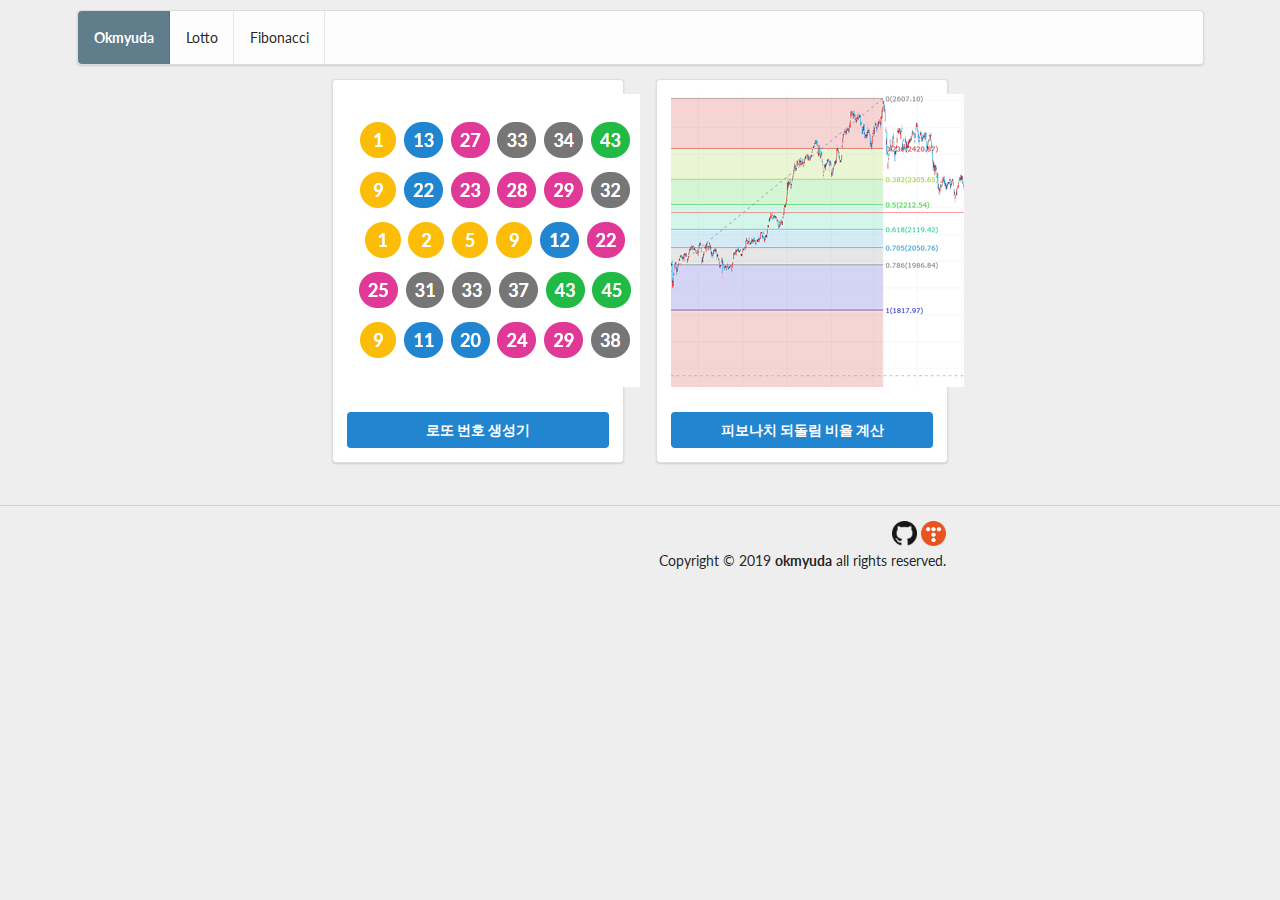
<file: index.html>
<!doctype html>
<html lang="ko">
    <head>
        <meta charset="utf-8">
        <meta name="viewport" content="width=device-width, initial-scale=1, maximum-scale=1">
        <title>Okmyuda Zone</title>

        <link rel="icon" href="img/favicon.ico">
        <link rel="stylesheet" type="text/css" href="Semantic-UI-CSS-master/semantic.min.css">
        <link rel="stylesheet" type="text/css" href="css/style.css">

        <script src="https://ajax.googleapis.com/ajax/libs/jquery/3.3.1/jquery.min.js"></script>
        <script src="Semantic-UI-CSS-master/semantic.min.js"></script>

        <script async src="//pagead2.googlesyndication.com/pagead/js/adsbygoogle.js"></script>
        <script>
            (adsbygoogle = window.adsbygoogle || []).push({
                google_ad_client: "ca-pub-5237023707102425",
                enable_page_level_ads: true
            });
        </script>
    </head>
    <body>
        <div class="ui container" style="padding-top:10px;">
            <div class="ui menu"style="height:55px;background-color:#fdfdfd;">
                <div class="header item" style="color:#ffffff;background-color:#607d8b;">Okmyuda</div>
                <a class="item" href="lotto.html">Lotto</a>
                <a class="item" href="fibonacci.html">Fibonacci</a>
            </div>
        </div>
        
        <div class="ui stackable four column centered grid" style="margin:auto;">
            <div class="column centered row">
                <div class="column">
                    <div class="ui segment center aligned">
                        <img src="/img/index_thumb_lotto.jpg"><br /><br />
                        <button class="ui blue button" style="width:100%;" onclick="location.href='lotto.html'">로또 번호 생성기</button>
                    </div>
                </div>
                <div class="column">
                    <div class="ui segment center aligned">
                        <img src="/img/index_thumb_fibonacci.jpg"><br /><br />
                        <button class="ui blue button" style="width:100%;" onclick="location.href='fibonacci.html'">피보나치 되돌림 비율 계산</button>
                    </div>
                </div>
            </div>
            <div class="two column centered row">
                <div class="ui divider"></div>
                <div class="right aligned column">
                        <a href="https://github.com/okmyuda" target="_blank"><img src="img/GitHub-Mark-64px.png" style="width:25px;"></a>
                        <a href="https://okmyuda.tistory.com" target="_blank"><img src="img/Tistory-Mark-64px.png" style="width:25px;"></a>
                    <p>Copyright &copy; 2019 <b>okmyuda</b> all rights reserved.</p>
                </div>
            </div>
        </div>
    </body>
</html>
</file>
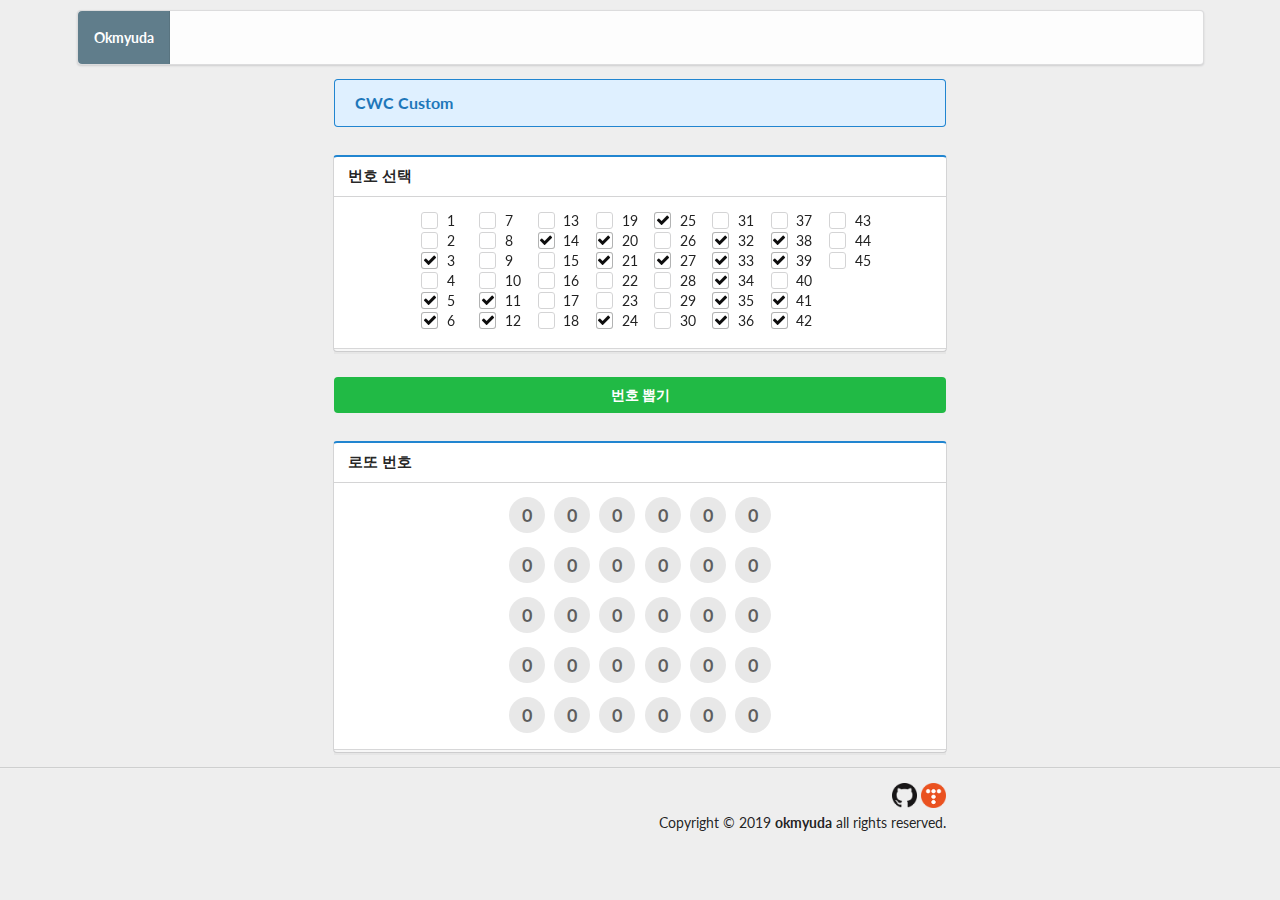
<file: cwc.html>
<!doctype html>
<html lang="ko">

<head>
    <meta charset="utf-8">
    <meta name="viewport" content="width=device-width, initial-scale=1, maximum-scale=1">
    <title>Okmyuda Zone</title>

    <link rel="icon" href="img/favicon.ico">
    <link rel="stylesheet" type="text/css" href="Semantic-UI-CSS-master/semantic.min.css">
    <link rel="stylesheet" type="text/css" href="css/style.css">

    <script src="https://ajax.googleapis.com/ajax/libs/jquery/3.3.1/jquery.min.js"></script>
    <script src="Semantic-UI-CSS-master/semantic.min.js"></script>

    <script>
        $(document).ready(function() {
            $.getScript("js/okmyuda_cwc.js", function() {});
        });
    </script>

    <script async src="//pagead2.googlesyndication.com/pagead/js/adsbygoogle.js"></script>
    <script>
        (adsbygoogle = window.adsbygoogle || []).push({
            google_ad_client: "ca-pub-5237023707102425",
            enable_page_level_ads: true
        });
    </script>
</head>

<body>
    <div class="ui container" style="padding-top:10px;">
        <div class="ui menu" style="height:55px;background-color:#fdfdfd;">
            <a class="header item" href="index.html" style="color:#ffffff;background-color:#607d8b;">Okmyuda</a>
        </div>
    </div>
    <div class="ui stackable four column centered grid" style="margin:auto;">
        <div class="two column centered row">
            <div class="column">
                <div class="ui blue message">
                    <div class="header">
                        CWC Custom
                    </div>
                </div>
            </div>
        </div>
        <div class="two column centered row">
            <div class="column">
                <div class="ui top attached header blue segment">
                    <p class="ui small header">번호 선택</p>
                </div>
                <div class="ui bottom attached stacked segment center aligned">

                    <div class="ui grid centered">
                        <div class="column" style="margin-right:20px;">
                            <div class="ui checkbox">
                                <input type="checkbox" name="chk1">
                                <label>1</label>
                            </div>
                            <div class="ui checkbox">
                                <input type="checkbox" name="chk2">
                                <label>2</label>
                            </div>
                            <div class="ui checkbox">
                                <input type="checkbox" name="chk3">
                                <label>3</label>
                            </div>
                            <div class="ui checkbox">
                                <input type="checkbox" name="chk4">
                                <label>4</label>
                            </div>
                            <div class="ui checkbox">
                                <input type="checkbox" name="chk5">
                                <label>5</label>
                            </div>
                            <div class="ui checkbox">
                                <input type="checkbox" name="chk6">
                                <label>6</label>
                            </div>
                        </div>

                        <div class="column" style="margin-right:20px;">
                            <div class="ui checkbox">
                                <input type="checkbox" name="chk7">
                                <label>7</label>
                            </div>
                            <div class="ui checkbox">
                                <input type="checkbox" name="chk8">
                                <label>8</label>
                            </div>
                            <div class="ui checkbox">
                                <input type="checkbox" name="chk9">
                                <label>9</label>
                            </div>
                            <div class="ui checkbox">
                                <input type="checkbox" name="chk10">
                                <label>10</label>
                            </div>
                            <div class="ui checkbox">
                                <input type="checkbox" name="chk11">
                                <label>11</label>
                            </div>
                            <div class="ui checkbox">
                                <input type="checkbox" name="chk12">
                                <label>12</label>
                            </div>
                        </div>

                        <div class="column" style="margin-right:20px;">
                            <div class="ui checkbox">
                                <input type="checkbox" name="chk13">
                                <label>13</label>
                            </div>
                            <div class="ui checkbox">
                                <input type="checkbox" name="chk14">
                                <label>14</label>
                            </div>
                            <div class="ui checkbox">
                                <input type="checkbox" name="chk15">
                                <label>15</label>
                            </div>
                            <div class="ui checkbox">
                                <input type="checkbox" name="chk16">
                                <label>16</label>
                            </div>
                            <div class="ui checkbox">
                                <input type="checkbox" name="chk17">
                                <label>17</label>
                            </div>
                            <div class="ui checkbox">
                                <input type="checkbox" name="chk18">
                                <label>18</label>
                            </div>
                        </div>

                        <div class="column" style="margin-right:20px;">
                            <div class="ui checkbox">
                                <input type="checkbox" name="chk19">
                                <label>19</label>
                            </div>
                            <div class="ui checkbox">
                                <input type="checkbox" name="chk20">
                                <label>20</label>
                            </div>
                            <div class="ui checkbox">
                                <input type="checkbox" name="chk21">
                                <label>21</label>
                            </div>
                            <div class="ui checkbox">
                                <input type="checkbox" name="chk22">
                                <label>22</label>
                            </div>
                            <div class="ui checkbox">
                                <input type="checkbox" name="chk23">
                                <label>23</label>
                            </div>
                            <div class="ui checkbox">
                                <input type="checkbox" name="chk24">
                                <label>24</label>
                            </div>
                        </div>

                        <div class="column" style="margin-right:20px;">
                            <div class="ui checkbox">
                                <input type="checkbox" name="chk25">
                                <label>25</label>
                            </div>
                            <div class="ui checkbox">
                                <input type="checkbox" name="chk26">
                                <label>26</label>
                            </div>
                            <div class="ui checkbox">
                                <input type="checkbox" name="chk27">
                                <label>27</label>
                            </div>
                            <div class="ui checkbox">
                                <input type="checkbox" name="chk28">
                                <label>28</label>
                            </div>
                            <div class="ui checkbox">
                                <input type="checkbox" name="chk29">
                                <label>29</label>
                            </div>
                            <div class="ui checkbox">
                                <input type="checkbox" name="chk30">
                                <label>30</label>
                            </div>
                        </div>

                        <div class="column" style="margin-right:20px;">
                            <div class="ui checkbox">
                                <input type="checkbox" name="chk31">
                                <label>31</label>
                            </div>
                            <div class="ui checkbox">
                                <input type="checkbox" name="chk32">
                                <label>32</label>
                            </div>
                            <div class="ui checkbox">
                                <input type="checkbox" name="chk33">
                                <label>33</label>
                            </div>
                            <div class="ui checkbox">
                                <input type="checkbox" name="chk34">
                                <label>34</label>
                            </div>
                            <div class="ui checkbox">
                                <input type="checkbox" name="chk35">
                                <label>35</label>
                            </div>
                            <div class="ui checkbox">
                                <input type="checkbox" name="chk36">
                                <label>36</label>
                            </div>
                        </div>

                        <div class="column" style="margin-right:20px;">
                            <div class="ui checkbox">
                                <input type="checkbox" name="chk37">
                                <label>37</label>
                            </div>
                            <div class="ui checkbox">
                                <input type="checkbox" name="chk38">
                                <label>38</label>
                            </div>
                            <div class="ui checkbox">
                                <input type="checkbox" name="chk39">
                                <label>39</label>
                            </div>
                            <div class="ui checkbox">
                                <input type="checkbox" name="chk40">
                                <label>40</label>
                            </div>
                            <div class="ui checkbox">
                                <input type="checkbox" name="chk41">
                                <label>41</label>
                            </div>
                            <div class="ui checkbox">
                                <input type="checkbox" name="chk42">
                                <label>42</label>
                            </div>
                        </div>

                        <div class="column" style="margin-right:20px;">
                            <div class="ui checkbox">
                                <input type="checkbox" name="chk43">
                                <label>43</label>
                            </div>
                            <div class="ui checkbox">
                                <input type="checkbox" name="chk44">
                                <label>44</label>
                            </div>
                            <div class="ui checkbox">
                                <input type="checkbox" name="chk45">
                                <label>45</label>
                            </div>
                        </div>
                    </div>

                </div>
            </div>
            <div class="column" style="padding-top:25px;">
                <button class="positive ui button" style="width:100%;" onclick="bbobgi()">번호 뽑기</button>
            </div>
        </div>

        <div class="two column centered row">
            <div class="column">
                <div class="ui top attached header blue segment">
                    <p class="ui small header">로또 번호</p>
                </div>

                <div class="ui bottom attached stacked segment center aligned">
                    <p>
                        <a class="ui big circular label" id="num1_1">0</a>
                        <a class="ui big circular label" id="num1_2">0</a>
                        <a class="ui big circular label" id="num1_3">0</a>
                        <a class="ui big circular label" id="num1_4">0</a>
                        <a class="ui big circular label" id="num1_5">0</a>
                        <a class="ui big circular label" id="num1_6">0</a>
                    </p>
                    <p>
                        <a class="ui big circular label" id="num2_1">0</a>
                        <a class="ui big circular label" id="num2_2">0</a>
                        <a class="ui big circular label" id="num2_3">0</a>
                        <a class="ui big circular label" id="num2_4">0</a>
                        <a class="ui big circular label" id="num2_5">0</a>
                        <a class="ui big circular label" id="num2_6">0</a>
                    </p>
                    <p>
                        <a class="ui big circular label" id="num3_1">0</a>
                        <a class="ui big circular label" id="num3_2">0</a>
                        <a class="ui big circular label" id="num3_3">0</a>
                        <a class="ui big circular label" id="num3_4">0</a>
                        <a class="ui big circular label" id="num3_5">0</a>
                        <a class="ui big circular label" id="num3_6">0</a>
                    </p>
                    <p>
                        <a class="ui big circular label" id="num4_1">0</a>
                        <a class="ui big circular label" id="num4_2">0</a>
                        <a class="ui big circular label" id="num4_3">0</a>
                        <a class="ui big circular label" id="num4_4">0</a>
                        <a class="ui big circular label" id="num4_5">0</a>
                        <a class="ui big circular label" id="num4_6">0</a>
                    </p>
                    <p>
                        <a class="ui big circular label" id="num5_1">0</a>
                        <a class="ui big circular label" id="num5_2">0</a>
                        <a class="ui big circular label" id="num5_3">0</a>
                        <a class="ui big circular label" id="num5_4">0</a>
                        <a class="ui big circular label" id="num5_5">0</a>
                        <a class="ui big circular label" id="num5_6">0</a>
                    </p>
                </div>
            </div>
            <div class="ui divider"></div>
            <div class="right aligned column">
                <a href="https://github.com/okmyuda" target="_blank"><img src="img/GitHub-Mark-64px.png" style="width:25px;"></a>
                <a href="https://okmyuda.tistory.com" target="_blank"><img src="img/Tistory-Mark-64px.png" style="width:25px;"></a>
                <p>Copyright &copy; 2019 <b>okmyuda</b> all rights reserved.</p>
            </div>
        </div>

</body>

</html>
</file>
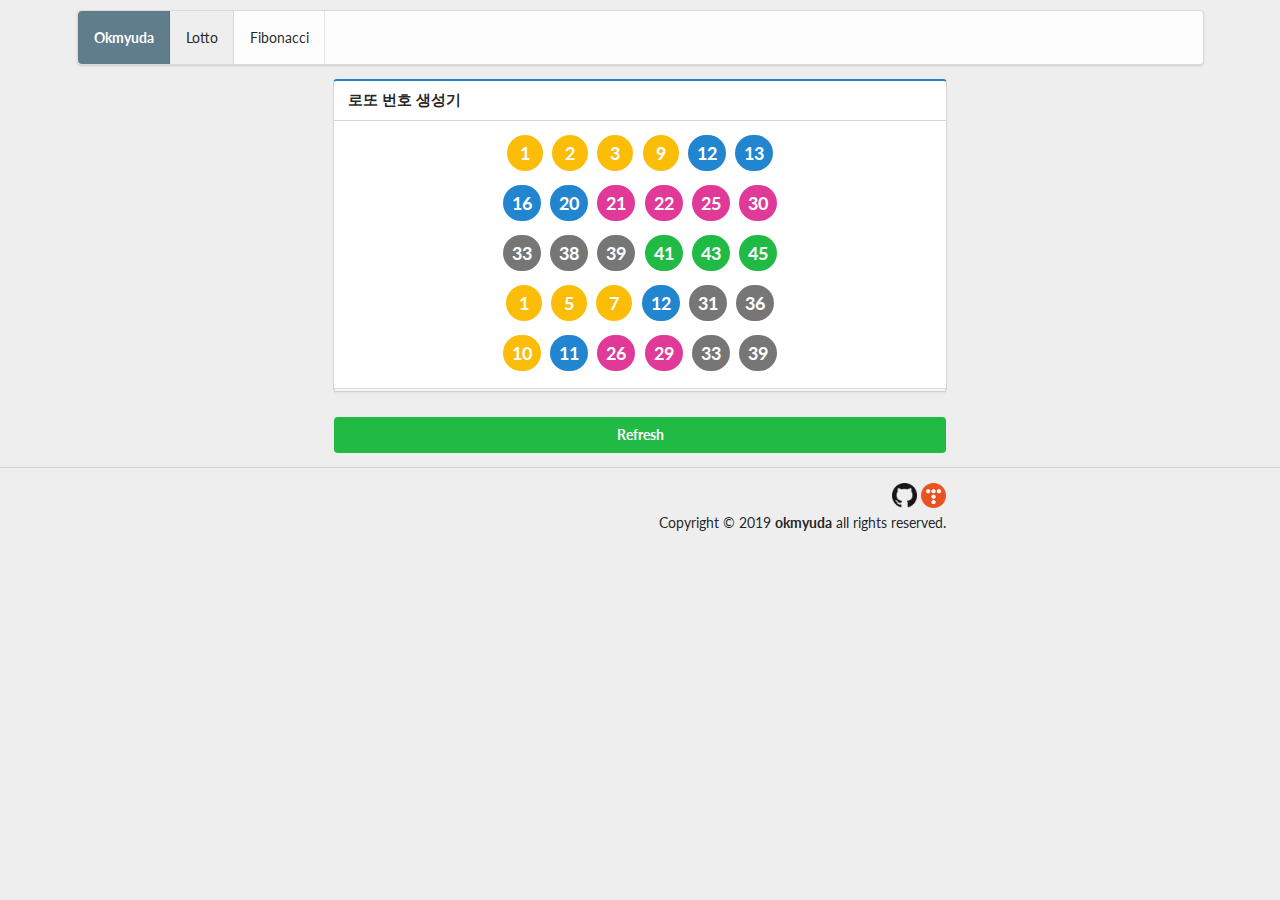
<file: cwc15.html>
<!doctype html>
<html lang="ko">
    <head>
        <meta charset="utf-8">
        <meta name="viewport" content="width=device-width, initial-scale=1, maximum-scale=1">
        <title>Okmyuda Zone</title>

        <link rel="icon" href="img/favicon.ico">
        <link rel="stylesheet" type="text/css" href="Semantic-UI-CSS-master/semantic.min.css">
        <link rel="stylesheet" type="text/css" href="css/style.css">

        <script src="https://ajax.googleapis.com/ajax/libs/jquery/3.3.1/jquery.min.js"></script>
        <script src="Semantic-UI-CSS-master/semantic.min.js"></script>

        <script>
            $(document).ready(function() {
                $.getScript("js/okmyuda_lotto15.js", function() {
                });
            });
        </script>

        <script async src="//pagead2.googlesyndication.com/pagead/js/adsbygoogle.js"></script>
        <script>
            (adsbygoogle = window.adsbygoogle || []).push({
                google_ad_client: "ca-pub-5237023707102425",
                enable_page_level_ads: true
            });
        </script>
    </head>
    <body>
        <div class="ui container" style="padding-top:10px;">
            <div class="ui menu"style="height:55px;background-color:#fdfdfd;">
                <a class="header item" href="index.html" style="color:#ffffff;background-color:#607d8b;">Okmyuda</a>
                <div class="item" href="lotto.html" style="background-color:#eeeeee;">Lotto</div>
                <a class="item" href="fibonacci.html">Fibonacci</a>
            </div>
        </div>
        <div class="ui stackable four column centered grid" style="margin:auto;">
            <div class="two column centered row">
                <div class="column">
                    <div class="ui top attached header blue segment">
                        <p class="ui small header">로또 번호 생성기</p>
                    </div>
    
                    <div class="ui bottom attached stacked segment center aligned">
                        <p>
                            <a class="ui big circular label" id="num1_1">0</a>
                            <a class="ui big circular label" id="num1_2">0</a>
                            <a class="ui big circular label" id="num1_3">0</a>
                            <a class="ui big circular label" id="num1_4">0</a>
                            <a class="ui big circular label" id="num1_5">0</a>
                            <a class="ui big circular label" id="num1_6">0</a>
                        </p>
                        <p>
                            <a class="ui big circular label" id="num2_1">0</a>
                            <a class="ui big circular label" id="num2_2">0</a>
                            <a class="ui big circular label" id="num2_3">0</a>
                            <a class="ui big circular label" id="num2_4">0</a>
                            <a class="ui big circular label" id="num2_5">0</a>
                            <a class="ui big circular label" id="num2_6">0</a>
                        </p>
                        <p>
                            <a class="ui big circular label" id="num3_1">0</a>
                            <a class="ui big circular label" id="num3_2">0</a>
                            <a class="ui big circular label" id="num3_3">0</a>
                            <a class="ui big circular label" id="num3_4">0</a>
                            <a class="ui big circular label" id="num3_5">0</a>
                            <a class="ui big circular label" id="num3_6">0</a>
                        </p>
                        <p>
                            <a class="ui big circular label" id="num4_1">0</a>
                            <a class="ui big circular label" id="num4_2">0</a>
                            <a class="ui big circular label" id="num4_3">0</a>
                            <a class="ui big circular label" id="num4_4">0</a>
                            <a class="ui big circular label" id="num4_5">0</a>
                            <a class="ui big circular label" id="num4_6">0</a>
                        </p>
                        <p>
                            <a class="ui big circular label" id="num5_1">0</a>
                            <a class="ui big circular label" id="num5_2">0</a>
                            <a class="ui big circular label" id="num5_3">0</a>
                            <a class="ui big circular label" id="num5_4">0</a>
                            <a class="ui big circular label" id="num5_5">0</a>
                            <a class="ui big circular label" id="num5_6">0</a>
                        </p>
                    </div>
                </div>
                <div class="column" style="padding-top:25px;">
                    <button class="positive ui button" style="width:100%;" onclick="location.reload();">Refresh</button>
                </div>
                <!--
                <div class="column">
                    <div class="ui centered leaderboard test ad" data-text="Adsense"></div>
                </div>
                -->
                <div class="ui divider"></div>
                <div class="right aligned column">
                        <a href="https://github.com/okmyuda" target="_blank"><img src="img/GitHub-Mark-64px.png" style="width:25px;"></a>
                        <a href="https://okmyuda.tistory.com" target="_blank"><img src="img/Tistory-Mark-64px.png" style="width:25px;"></a>
                    <p>Copyright &copy; 2019 <b>okmyuda</b> all rights reserved.</p>
                </div>
            </div>
        </div>
    </body>
</html>
</file>
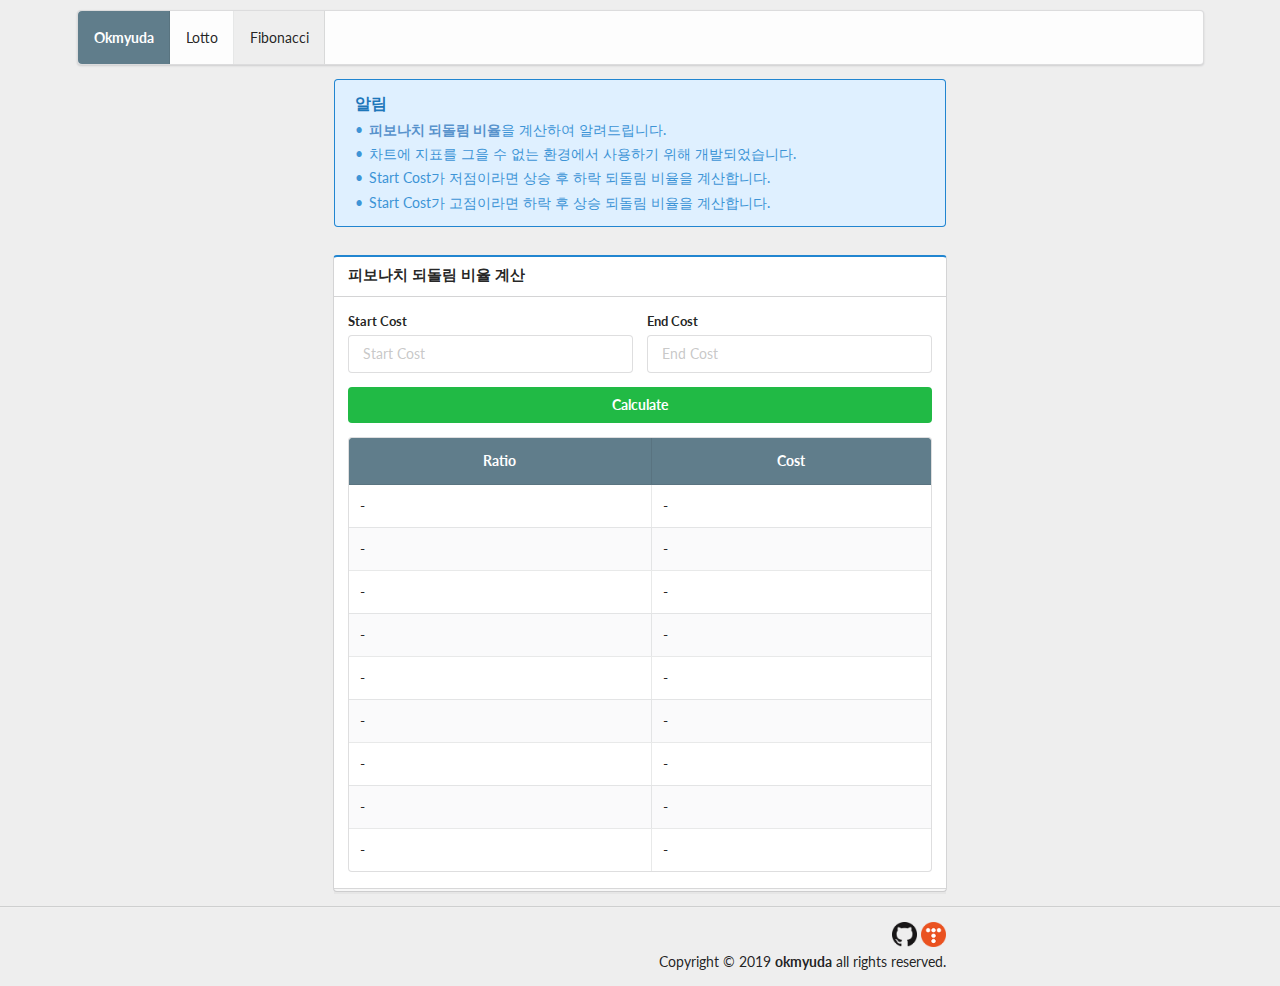
<file: fibonacci.html>
<!doctype html>
<html lang="ko">
    <head>
        <meta charset="utf-8">
        <meta name="viewport" content="width=device-width, initial-scale=1, maximum-scale=1">
        <title>Okmyuda Zone</title>

        <link rel="icon" href="img/favicon.ico">
        <link rel="stylesheet" type="text/css" href="Semantic-UI-CSS-master/semantic.min.css">
        <link rel="stylesheet" type="text/css" href="css/style.css">

        <script src="https://ajax.googleapis.com/ajax/libs/jquery/3.3.1/jquery.min.js"></script>
        <script src="Semantic-UI-CSS-master/semantic.min.js"></script>

        <script>
            $(document).ready(function() {
                $.getScript("js/okmyuda_fibonacci.js", function() {
                });
            });
        </script>

        <script async src="//pagead2.googlesyndication.com/pagead/js/adsbygoogle.js"></script>
        <script>
            (adsbygoogle = window.adsbygoogle || []).push({
                google_ad_client: "ca-pub-5237023707102425",
                enable_page_level_ads: true
            });
        </script>
    </head>
    <body>
        <div class="ui container" style="padding-top:10px;">
            <div class="ui menu"style="height:55px;background-color:#fdfdfd;">
                <a class="header item" href="index.html" style="color:#ffffff;background-color:#607d8b;">Okmyuda</a>
                <a class="item" href="lotto.html">Lotto</a>
                <div class="item" href="fibonacci.html" style="background-color:#eeeeee;">Fibonacci</div>
            </div>
        </div>
        <div class="ui stackable four column centered grid" style="margin:auto;">
            <div class="two column centered row">
                <div class="column">
                    <div class="ui blue message">
                        <div class="header">
                            알림
                        </div>
                        <ul class="list">
                            <li><a href="https://en.wikipedia.org/wiki/Fibonacci_retracement" target="_blank" style="font-weight: bold;">피보나치 되돌림 비율</a>을 계산하여 알려드립니다.</li>
                            <li>차트에 지표를 그을 수 없는 환경에서 사용하기 위해 개발되었습니다.</li>
                            <li>Start Cost가 저점이라면 상승 후 하락 되돌림 비율을 계산합니다.</li>
                            <li>Start Cost가 고점이라면 하락 후 상승 되돌림 비율을 계산합니다.</li>
                        </ul>
                    </div>
                </div>
            </div>
            <div class="two column centered row">
                <div class="column">
                    <div class="ui top attached header blue segment">
                        <p class="ui small header">피보나치 되돌림 비율 계산</p>
                    </div>
    
                    <div class="ui bottom attached stacked segment">

                        <form class="ui form">
                            <div class="two fields">
                                <div class="field">
                                    <label>Start Cost</label>
                                    <input type="number" id="costStart" placeholder="Start Cost">
                                </div>

                                <div class="field">
                                    <label>End Cost</label>
                                    <input type="number" id="costEnd" placeholder="End Cost">
                                </div>
                            </div>
                            <!-- <div class="ui error message"></div> -->
                        </form>
                        
                        <button class="positive ui button" name="calculate" style="width:100%;" onclick="clickBtnCalculate()">Calculate</button>
                        
                        <table class="ui selectable celled striped table">
                            <thead>
                                <tr style="background-color:#607d8b;color:#ffffff;">
                                    <th class="center aligned" style="background-color:#607d8b;color:#ffffff;">Ratio</th>
                                    <th class="center aligned" style="background-color:#607d8b;color:#ffffff;">Cost</th>
                                </tr>
                            </thead>
                            <tbody>
                                <tr>
                                    <td data-label="Ratio" id="ratio1">-</td>
                                    <td data-label="Cost" id="cost1">-</td>
                                </tr>
                                <tr>
                                    <td data-label="Ratio" id="ratio2">-</td>
                                    <td data-label="Cost" id="cost2">-</td>
                                </tr>
                                <tr>
                                    <td data-label="Ratio" id="ratio3">-</td>
                                    <td data-label="Cost" id="cost3">-</td>
                                </tr>
                                <tr>
                                    <td data-label="Ratio" id="ratio4">-</td>
                                    <td data-label="Cost" id="cost4">-</td>
                                </tr>
                                <tr>
                                    <td data-label="Ratio" id="ratio5">-</td>
                                    <td data-label="Cost" id="cost5">-</td>
                                </tr>
                                <tr>
                                    <td data-label="Ratio" id="ratio6">-</td>
                                    <td data-label="Cost" id="cost6">-</td>
                                </tr>
                                <tr>
                                    <td data-label="Ratio" id="ratio7">-</td>
                                    <td data-label="Cost" id="cost7">-</td>
                                </tr>
                                <tr>
                                    <td data-label="Ratio" id="ratio8">-</td>
                                    <td data-label="Cost" id="cost8">-</td>
                                </tr>
                                <tr>
                                    <td data-label="Ratio" id="ratio9">-</td>
                                    <td data-label="Cost" id="cost9">-</td>
                                </tr>
                            </tbody>
                        </table>

                    </div>
                </div>
                <div class="ui divider"></div>
                <div class="right aligned column">
                        <a href="https://github.com/okmyuda" target="_blank"><img src="img/GitHub-Mark-64px.png" style="width:25px;"></a>
                        <a href="https://okmyuda.tistory.com" target="_blank"><img src="img/Tistory-Mark-64px.png" style="width:25px;"></a>
                    <p>Copyright &copy; 2019 <b>okmyuda</b> all rights reserved.</p>
                </div>
            </div>
        </div>
    </body>
</html>
</file>
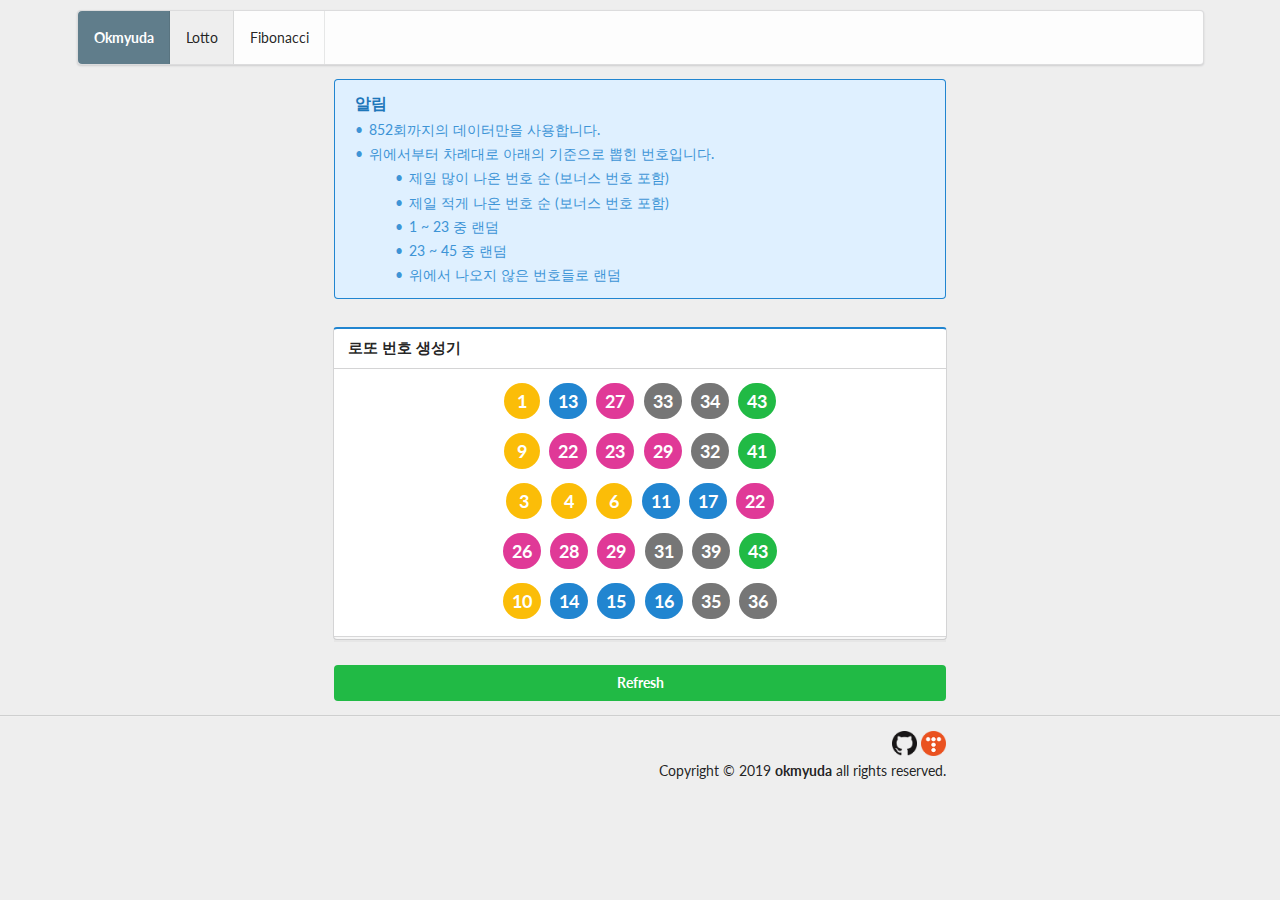
<file: lotto.html>
<!doctype html>
<html lang="ko">
    <head>
        <meta charset="utf-8">
        <meta name="viewport" content="width=device-width, initial-scale=1, maximum-scale=1">
        <title>Okmyuda Zone</title>

        <link rel="icon" href="img/favicon.ico">
        <link rel="stylesheet" type="text/css" href="Semantic-UI-CSS-master/semantic.min.css">
        <link rel="stylesheet" type="text/css" href="css/style.css">

        <script src="https://ajax.googleapis.com/ajax/libs/jquery/3.3.1/jquery.min.js"></script>
        <script src="Semantic-UI-CSS-master/semantic.min.js"></script>

        <script>
            $(document).ready(function() {
                $.getScript("js/okmyuda_lotto.js", function() {
                });
            });
        </script>

        <script async src="//pagead2.googlesyndication.com/pagead/js/adsbygoogle.js"></script>
        <script>
            (adsbygoogle = window.adsbygoogle || []).push({
                google_ad_client: "ca-pub-5237023707102425",
                enable_page_level_ads: true
            });
        </script>
    </head>
    <body>
        <div class="ui container" style="padding-top:10px;">
            <div class="ui menu"style="height:55px;background-color:#fdfdfd;">
                <a class="header item" href="index.html" style="color:#ffffff;background-color:#607d8b;">Okmyuda</a>
                <div class="item" href="lotto.html" style="background-color:#eeeeee;">Lotto</div>
                <a class="item" href="fibonacci.html">Fibonacci</a>
            </div>
        </div>
        <div class="ui stackable four column centered grid" style="margin:auto;">
            <div class="two column centered row">
                <div class="column">
                    <div class="ui blue message">
                        <div class="header">
                            알림
                        </div>
                        <ul class="list">
                            <li>852회까지의 데이터만을 사용합니다.</li>
                            <li>위에서부터 차례대로 아래의 기준으로 뽑힌 번호입니다.</li>
                            <ol>
                                <li>제일 많이 나온 번호 순 (보너스 번호 포함)</li>
                                <li>제일 적게 나온 번호 순 (보너스 번호 포함)</li>
                                <li>1 ~ 23 중 랜덤</li>
                                <li>23 ~ 45 중 랜덤</li>
                                <li>위에서 나오지 않은 번호들로 랜덤</li>
                            </ol>
                        </ul>
                    </div>
                </div>
            </div>
            <div class="two column centered row">
                <div class="column">
                    <div class="ui top attached header blue segment">
                        <p class="ui small header">로또 번호 생성기</p>
                    </div>
    
                    <div class="ui bottom attached stacked segment center aligned">
                        <p>
                            <a class="ui big circular label" id="num1_1">0</a>
                            <a class="ui big circular label" id="num1_2">0</a>
                            <a class="ui big circular label" id="num1_3">0</a>
                            <a class="ui big circular label" id="num1_4">0</a>
                            <a class="ui big circular label" id="num1_5">0</a>
                            <a class="ui big circular label" id="num1_6">0</a>
                        </p>
                        <p>
                            <a class="ui big circular label" id="num2_1">0</a>
                            <a class="ui big circular label" id="num2_2">0</a>
                            <a class="ui big circular label" id="num2_3">0</a>
                            <a class="ui big circular label" id="num2_4">0</a>
                            <a class="ui big circular label" id="num2_5">0</a>
                            <a class="ui big circular label" id="num2_6">0</a>
                        </p>
                        <p>
                            <a class="ui big circular label" id="num3_1">0</a>
                            <a class="ui big circular label" id="num3_2">0</a>
                            <a class="ui big circular label" id="num3_3">0</a>
                            <a class="ui big circular label" id="num3_4">0</a>
                            <a class="ui big circular label" id="num3_5">0</a>
                            <a class="ui big circular label" id="num3_6">0</a>
                        </p>
                        <p>
                            <a class="ui big circular label" id="num4_1">0</a>
                            <a class="ui big circular label" id="num4_2">0</a>
                            <a class="ui big circular label" id="num4_3">0</a>
                            <a class="ui big circular label" id="num4_4">0</a>
                            <a class="ui big circular label" id="num4_5">0</a>
                            <a class="ui big circular label" id="num4_6">0</a>
                        </p>
                        <p>
                            <a class="ui big circular label" id="num5_1">0</a>
                            <a class="ui big circular label" id="num5_2">0</a>
                            <a class="ui big circular label" id="num5_3">0</a>
                            <a class="ui big circular label" id="num5_4">0</a>
                            <a class="ui big circular label" id="num5_5">0</a>
                            <a class="ui big circular label" id="num5_6">0</a>
                        </p>
                    </div>
                </div>
                <div class="column" style="padding-top:25px;">
                    <button class="positive ui button" style="width:100%;" onclick="location.reload();">Refresh</button>
                </div>
                <!--
                <div class="column">
                    <div class="ui centered leaderboard test ad" data-text="Adsense"></div>
                </div>
                -->
                <div class="ui divider"></div>
                <div class="right aligned column">
                        <a href="https://github.com/okmyuda" target="_blank"><img src="img/GitHub-Mark-64px.png" style="width:25px;"></a>
                        <a href="https://okmyuda.tistory.com" target="_blank"><img src="img/Tistory-Mark-64px.png" style="width:25px;"></a>
                    <p>Copyright &copy; 2019 <b>okmyuda</b> all rights reserved.</p>
                </div>
            </div>
        </div>
    </body>
</html>
</file>
<file: css/style.css>
body {
  background-color:#eeeeee;
}
</file>
